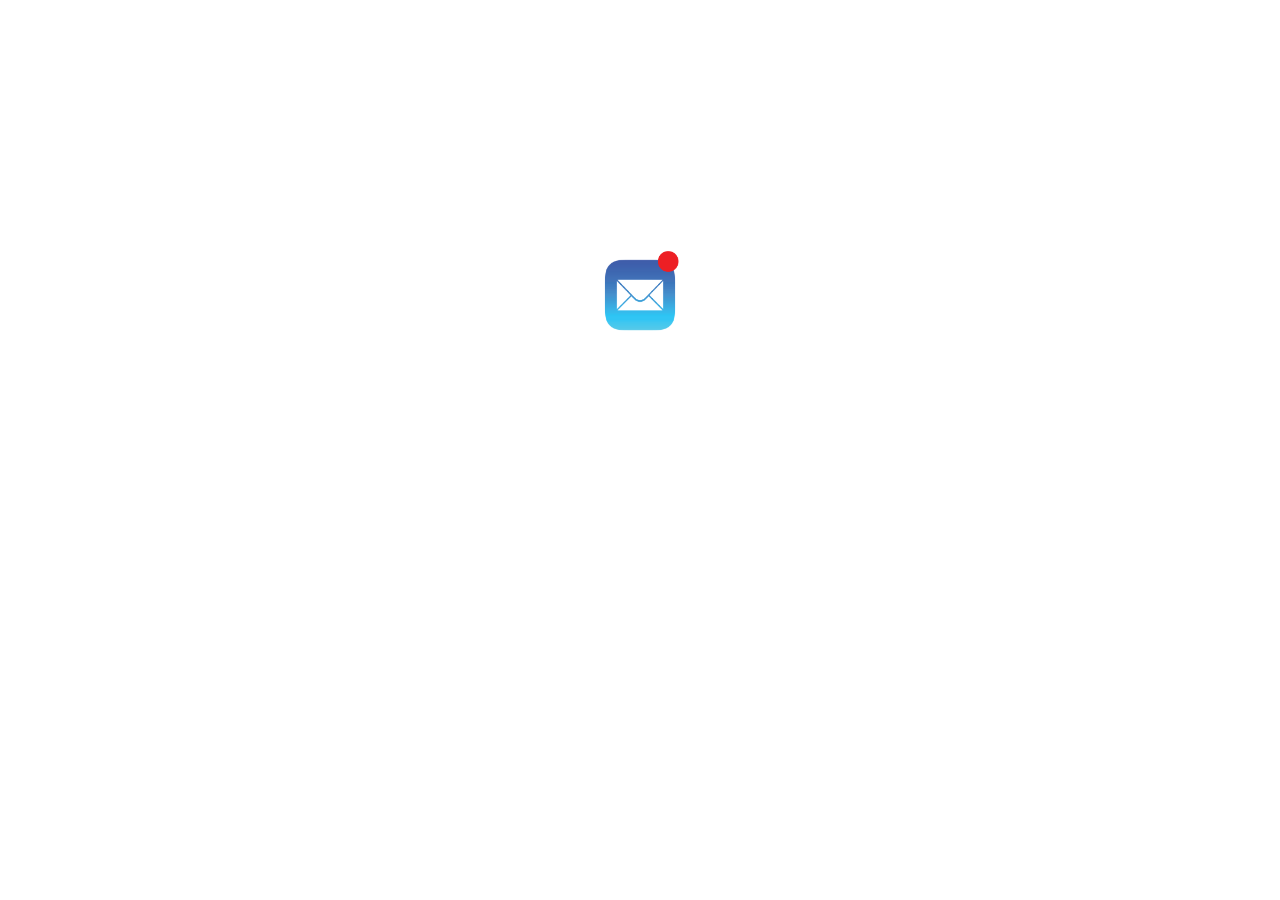
<file: index.html>
<!DOCTYPE html>
<html lang="en">
<head>

	<title>The Age of Earthquakes</title>
			<link rel="stylesheet" href="css/pg1.css">

</head>

<body>
	<div class= "mail">
		<a href="pg2.html">
			<img src="img/mail.png" alt ="You've got mail!" class="center">
		</a>
	
	</div>	

<div class = "text-container">

	<div class="line1">	
		<p>An email for you...</p>
	</div>

	<div class="line2">	
		<p>Possibly the best email you've ever received!</p>
	</div>

	<div class="line3">	
		<p>What would it say?</p>
	</div>
	
</div>

</body>

</html>
</file>
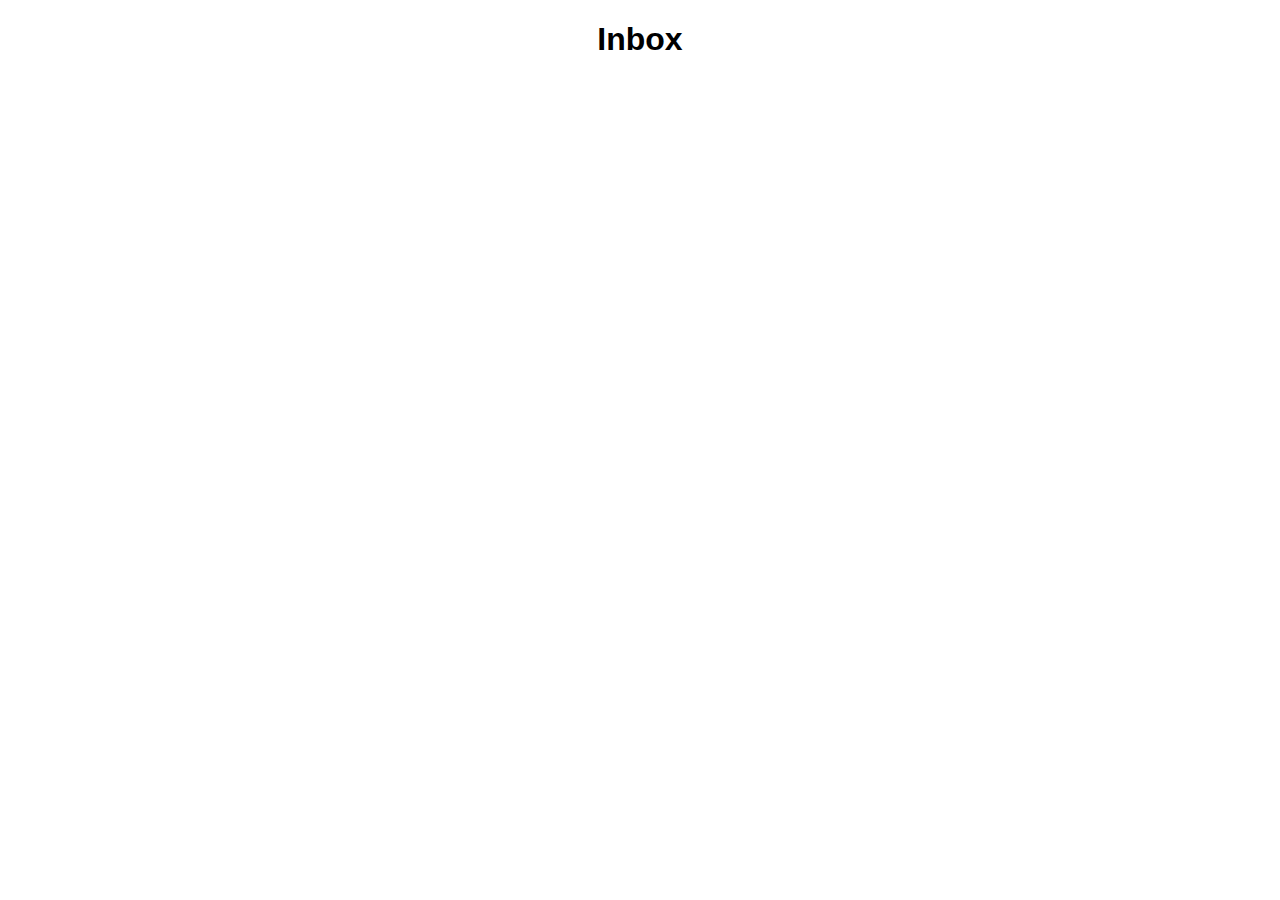
<file: pg2.html>
<!DOCTYPE html>
<html lang="en">
<head>

	<title>The Age of Earthquakes</title>
			<link rel="stylesheet" href="css/pg2.css">

</head>

<body>
		
	
<div class = "mail-container">
	<div id="mailtext inbox">
		<h1>Inbox</h1>
	</div>
	<div class = "box mailtext one">
		<p>Contents of the Lost Ark revealed in stunning set of JPEGs. Click now, and hope your face doesn't melt off. Premium Access Members access bonus images and qualify for a Thomas Cook Tour of Hitler's Germany.</p>
	</div>
	
	<div class = "box mailtext two">
		<p>Kitten video so cute as to induce strokes triggering health crisis in US senior-care facilities. <mark>Medical warning:</mark> do not view the following videos if you have high blood pressure or arte using blood thinners</p>
	</div>

	<div class = "box mailtext three">
		<p>Legendary 141-character Tweet discovered on Latvian server, now causing mayhem in tech and infotainment world.</p>
	</div>

	<div class = "box mailtext four">
		<p>The person on Earth most identical to you has been located. <u>Click this link</u> to make the connection</p>
	</div>

	<div class = "mailtext inbox">
		<a href="pg3.html"><button>Move to Folder</button></a>
	</div>
</div>



</body>

</html>
</file>
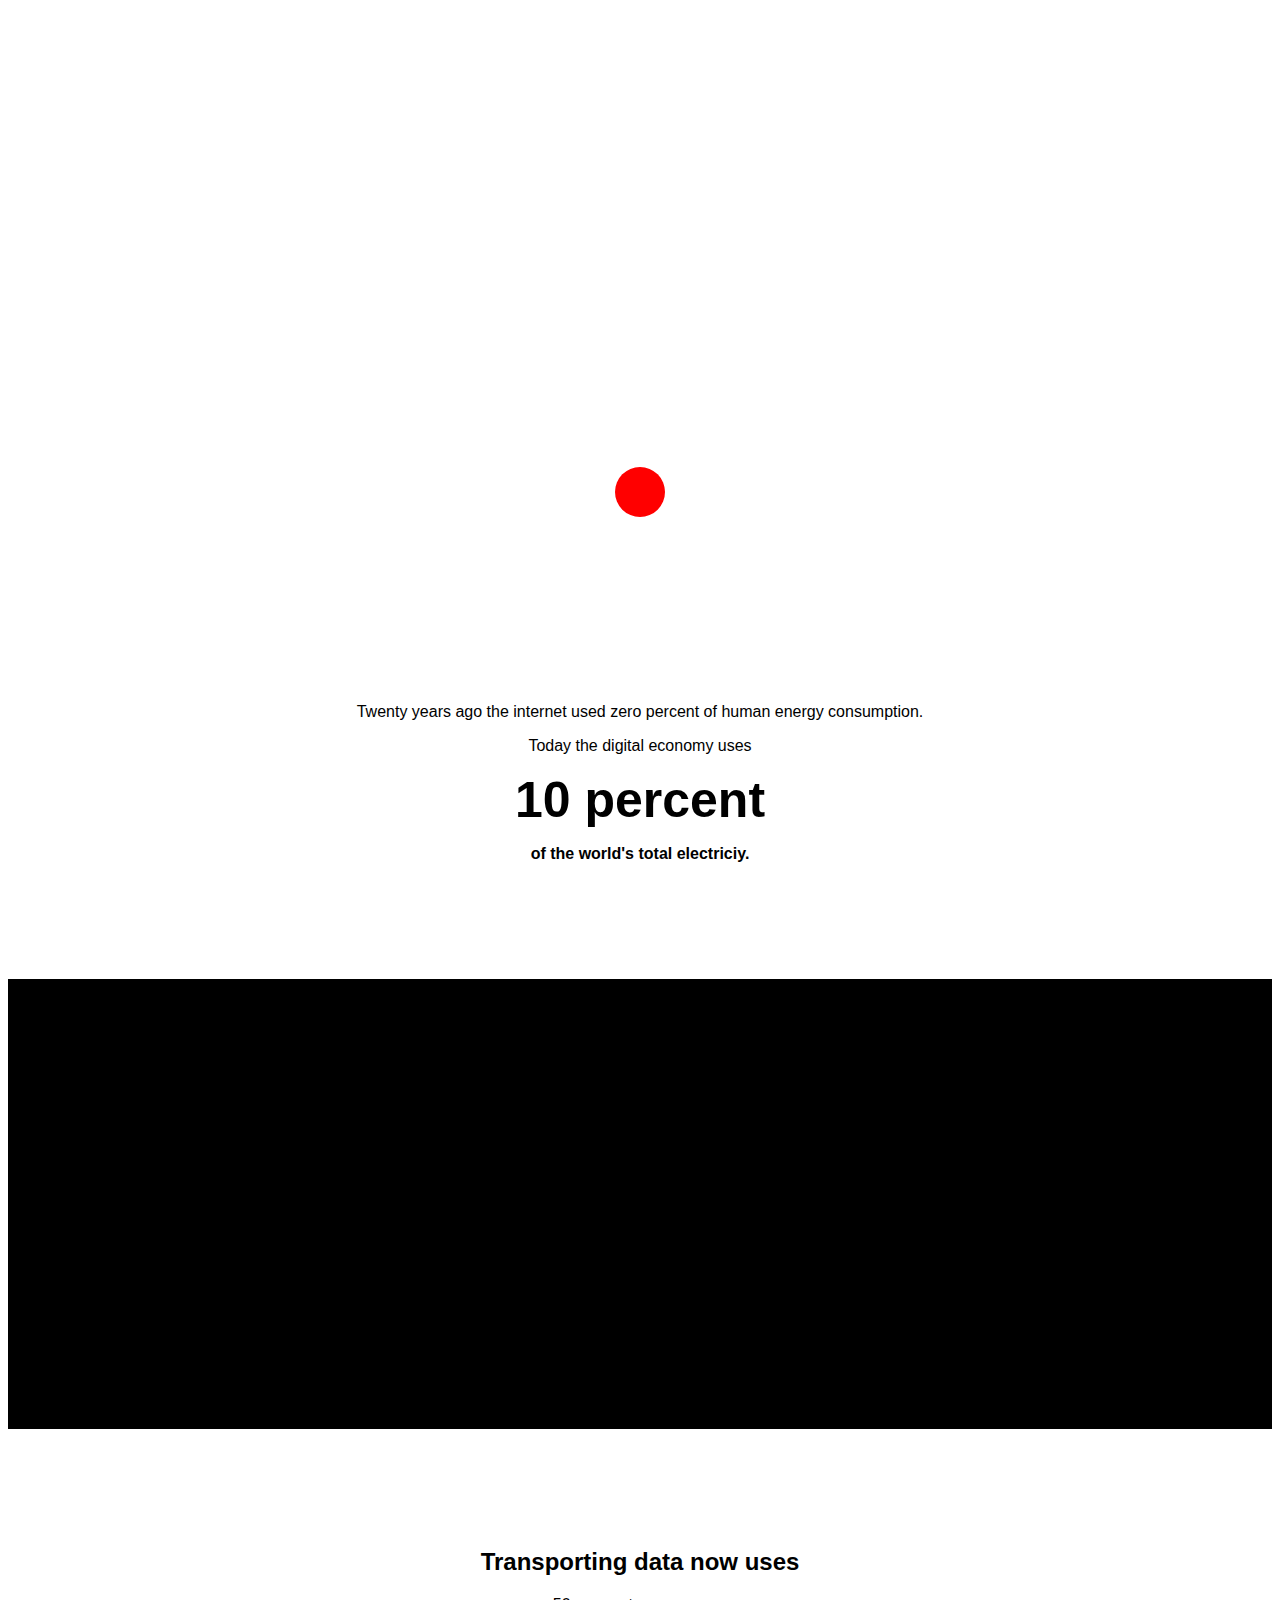
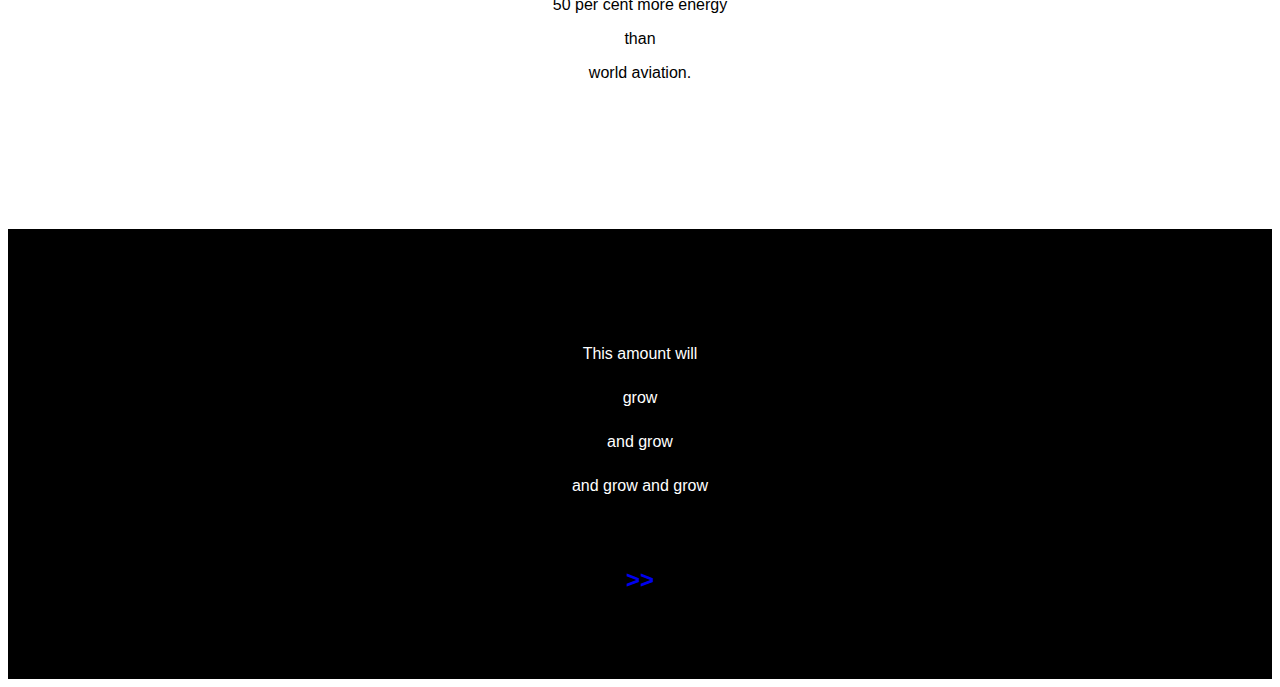
<file: pg3.html>
<!DOCTYPE html>
<html lang="en">
<head>

	<title>The Age of Earthquakes</title>
			<link rel="stylesheet" href="css/pg3.css">
</head>



<body>
    <div class="container1">
      <h3 class ="header">So here's the thing</h3>
      <h2 class="header2">The bulk of human activity is the creation and moving of information</h2>
      <div class = "activity"></div>
    </div>


    
      <div class="container2">
      <p>Twenty years ago the internet used zero percent of human energy consumption.</p> 
      <p>Today the digital economy uses</p> 
      <span class ="emphasis flash"> 10 percent </span>
      <p class="flash"><strong>of the world's total electriciy.</strong></p>
    </div>

    <div class="container3">
      <p><strong>It's the same amount that was used to light</strong> </p>
        <span class ="emphasis"> the entire planet in 1985.</span>
    </div>

    
    <div class="container4">
      <h2>Transporting data now uses</h2>
      <p class ="grow">50 per cent more energy</p>
      <span>than</span>
      <p class="aviation">world aviation.</p>
    </div>

    <div class="container5">
      <p>This amount will</p>
      <p class="grow2">grow </p>
      <p class="grow2">and grow </p>
      <p class="grow2">and grow and grow</p>
      <br><br>
      <a href="pg4.html"><h2>>></h2></a>
    </div>
</body>
</html>
</file>
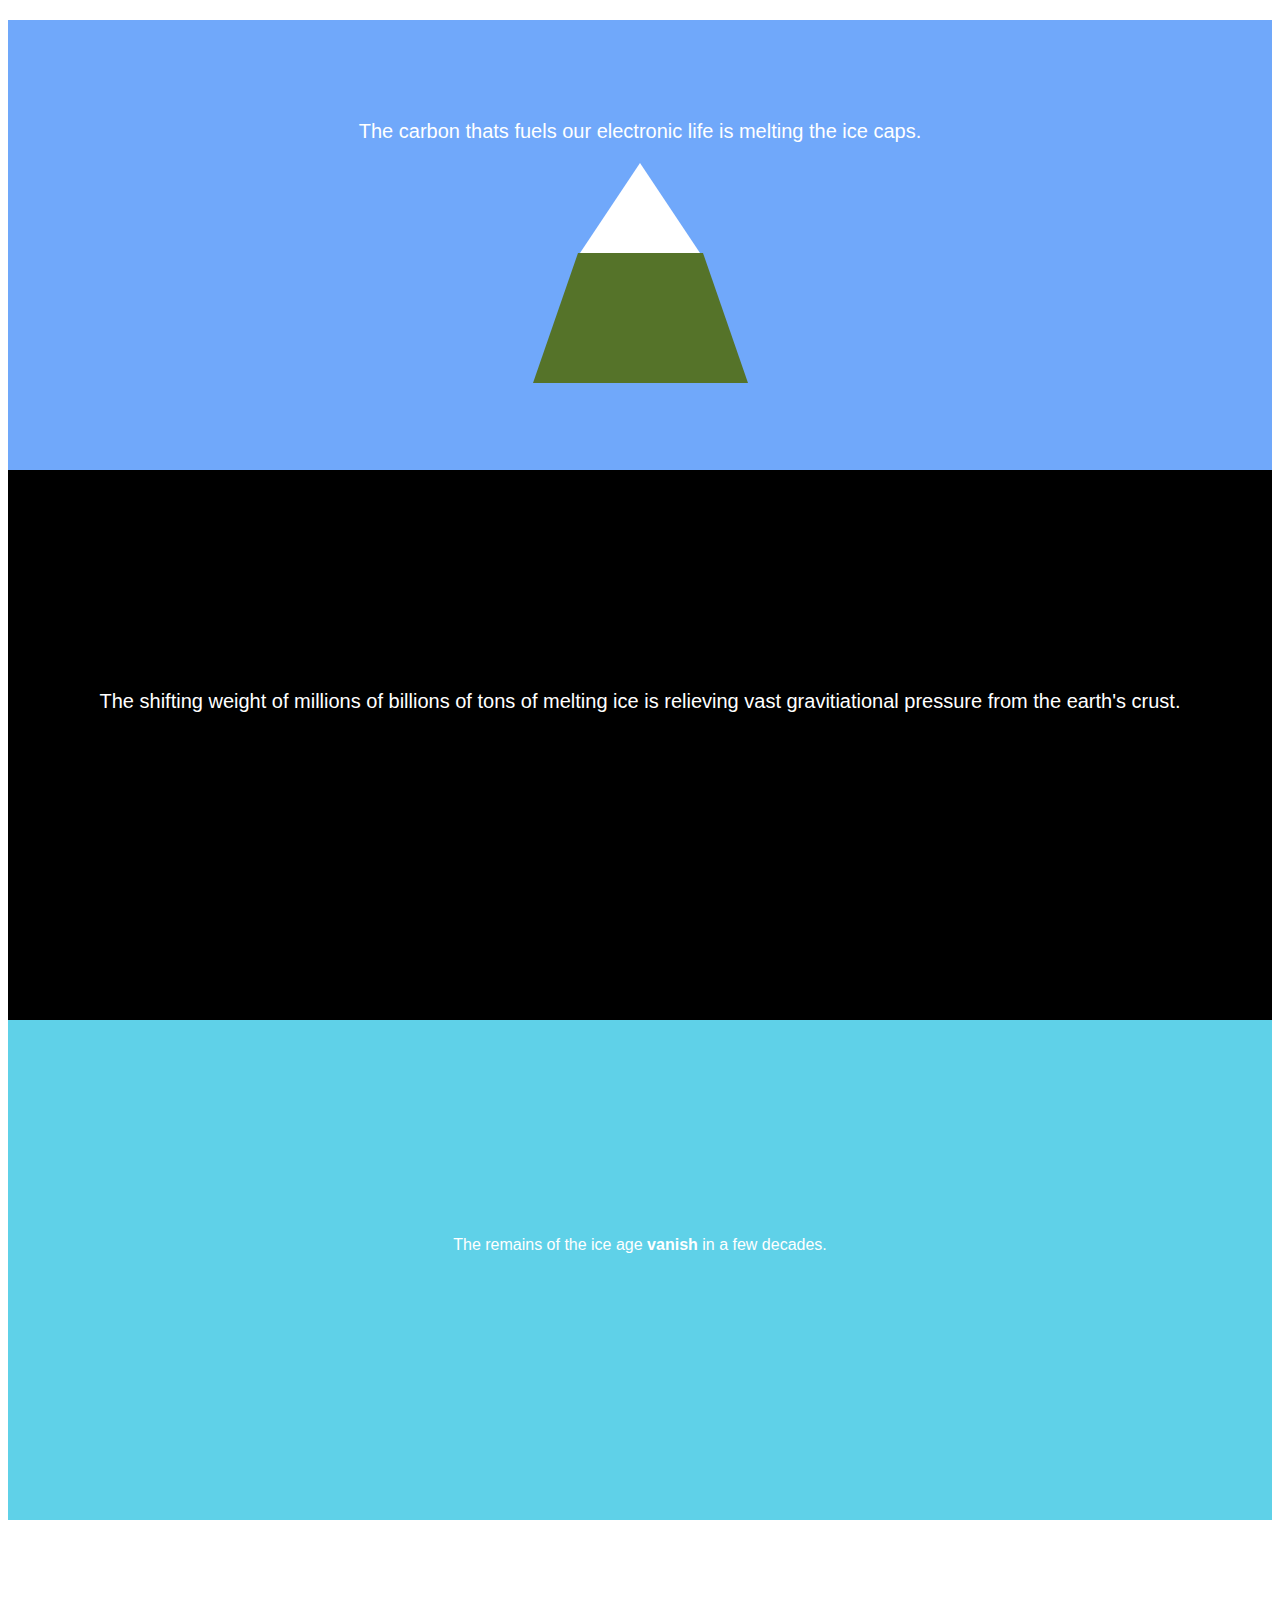
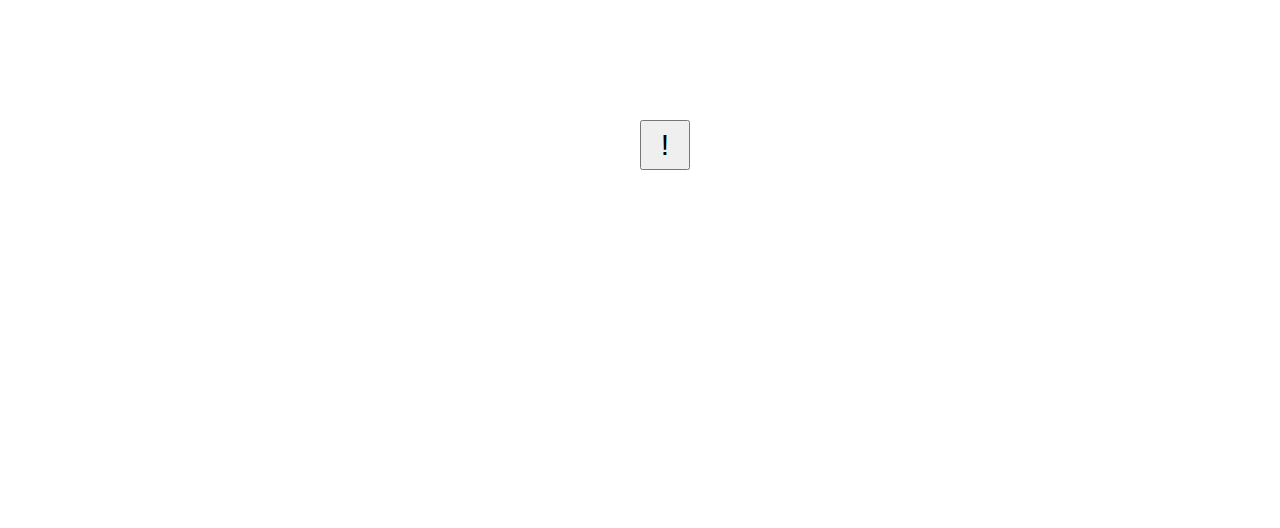
<file: pg4.html>
<!DOCTYPE html>
<html lang="en">
<head>

	<title>The Age of Earthquakes</title>
			<link rel="stylesheet" href="css/pg4.css">

</head>

<script src="js/pg4.js"></script> 


<body>
  
      <div id="container1">
      <p class="text">The carbon thats fuels our electronic life is melting the ice caps.</p>
      <div class = "icecap"></div>    
    	<div class = "mountain"></div>
    </div>


    <div id="container2">
      <p class="shift text">The shifting weight of millions of billions of tons of melting ice is relieving vast gravitiational pressure from the earth's crust.</p>
    </div>
    
     <div id="container3">
      <p class="vanish">The remains of the ice age <b>vanish</b> in a few decades.</p>
      </div>
    
    <div id="container4">
      <div class="button">
      <button class="big" onclick="typeWriter()">!</button>
      </div>
      <a href="pg5.html"><p id="type"></p></a>

     </div>
  
</body>
</html>
</file>
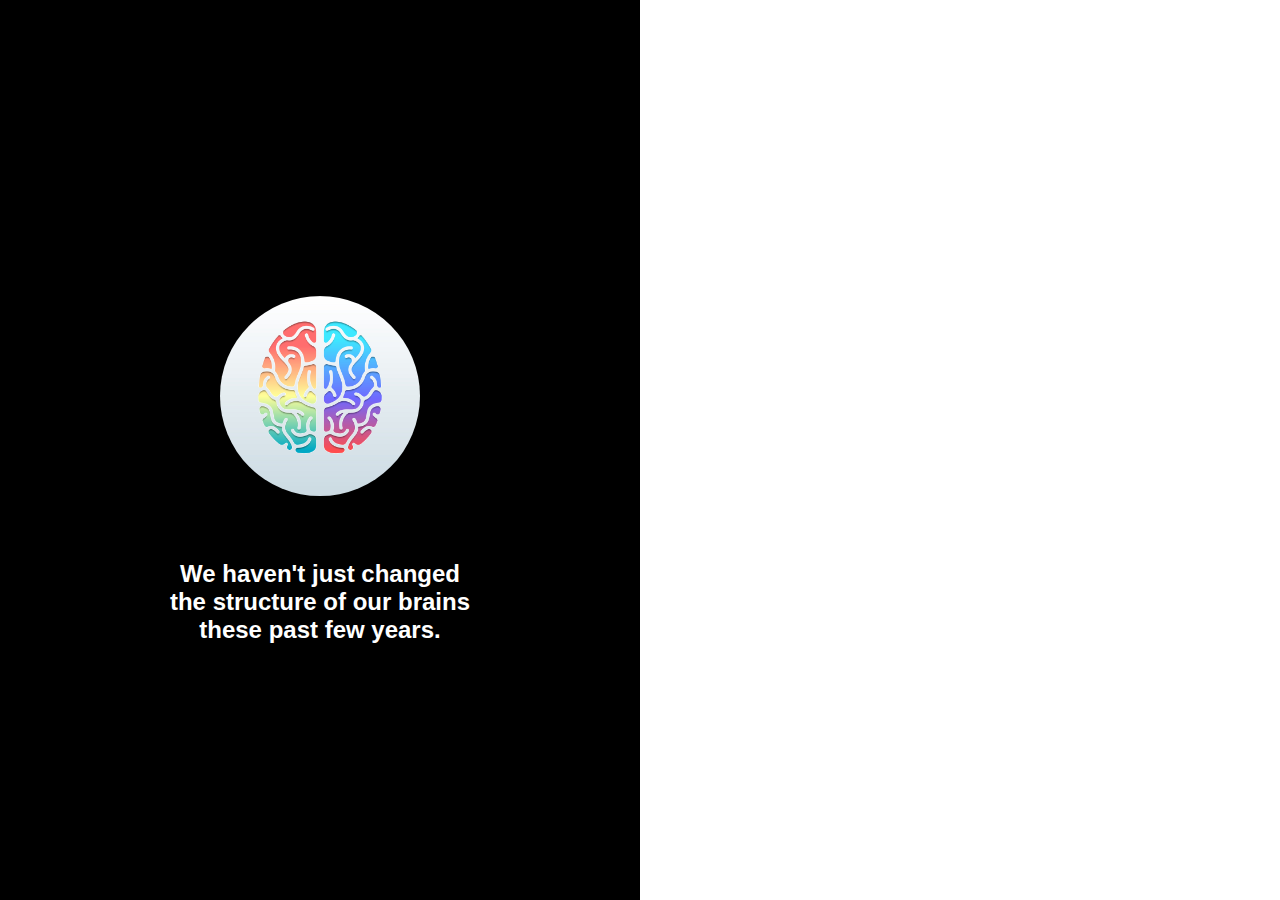
<file: pg5.html>
<!DOCTYPE html>
<html lang="en">
<head>

  <title>The Age of Earthquakes</title>
      <link rel="stylesheet" href="css/pg5.css">

</head>
<body>
  <!--https://www.w3schools.com/howto/howto_css_split_screen.asp-->
<div class="split left">
  <div class="centered">
  
    <div class="brain">
    <img src="img/brain.jpg" alt="Evolution">
  </div>

    <h2>We haven't just changed the structure of our brains these past few years.</h2>
  </div>
</div>

<div class="split right">
  <div class="centered">
  
    <div class="earth">
      <img src="img/globe.gif" alt="Our home">
    </div>
  
    <h2>We've changed the structure of our planet.</h2>

    <a href="pg6.html"><h2 class ="arrow">>></h2></a>
     </div>
</div>
</body>
</html>
</file>
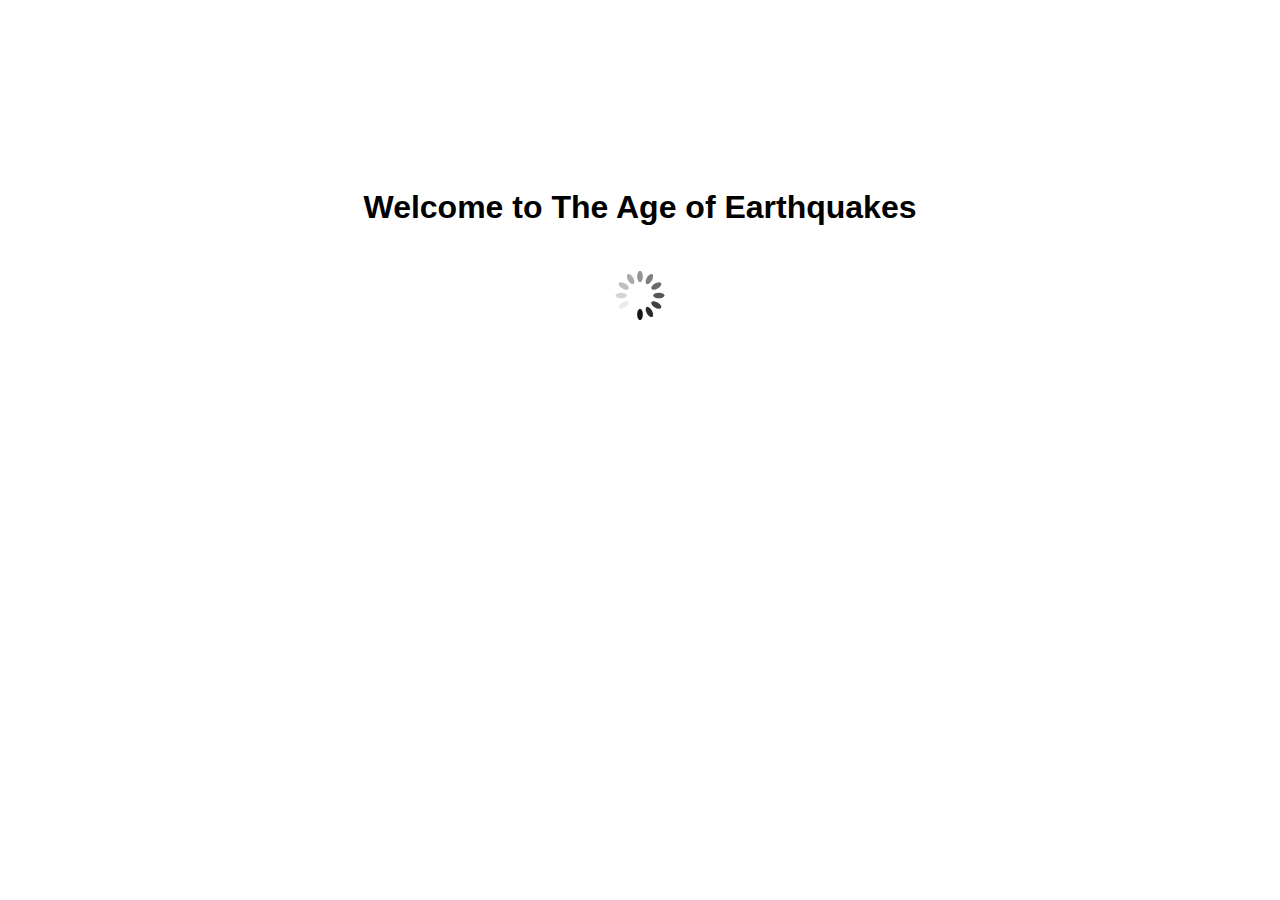
<file: pg6.html>
<!DOCTYPE html>
<html lang="en">
<head>

	<title>The Age of Earthquakes</title>
			<link rel="stylesheet" href="css/finalpg.css">
</head>

<body>
<div class="closing-text">
	<h1>Welcome to The Age of Earthquakes</h1>
	<img src="img/loading.svg" alt ="Now loading..." class="center">
</body>

</html>
</file>
<file: css/pg1.css>
body{
  font-family: Arial;
	background-color: white;
	text-align: center;
	color: black;
	padding-top: 15em; 
}

p{
font-size: 12;
padding-top: 1em; 
text-align: center;
 margin:auto;
}

.line1{
  opacity: 0;
  animation: fadein;
animation-duration: 5s;
  animation-fill-mode: forwards;

}

.line2{
  opacity: 0;
  animation: fadein;
  animation-duration: 5s;
  animation-delay: 2s;
      animation-fill-mode: forwards;

}

.line3{
  opacity: 0;
  animation: fadein;
animation-duration: 5s; 
animation-delay: 5s;
animation-fill-mode: forwards;

}




@keyframes fadein {
  20% { opacity: 0;}
  80% { opacity : 1;}
  100% {opacity: 1;}
}

.text-container{
    padding-top: 2em; 
}

.mail {
  animation: bounce 1.25s;
  animation-iteration-count: infinite;
}

@keyframes bounce {
  0% { transform: translateY(-5%);}
  10% { transform: translateY(15%);}
  25% { transform:translateY(0%);}
  35% { transform: translateY(12%);}
  45% { transform:translateY(0%);}
  50% { transform:translateY(7%);}
  60% { transform:translateY(0%);}
  65% { transform:translateY(3%);}
  70% { transform:translateY(0); }

}


/* wiggle effect courtesy of https://www.w3schools.com/howto/howto_css_shake_image.asp */

.center {
	display: block;
	margin-left: auto;
	margin-right: auto;
	width: 7.5%;
}

.box{
  width: 500px;
  height: 200px;
  position: relative;
  margin: 10px;
  float: center;
  border: 1px solid black;

}
</file>
<file: css/pg2.css>
body{
  font-family: Arial;
	background-color: white;
	text-align: center;
	color: black;
}

p{
font-size: 12;
text-align: left;
 margin: auto;
}

mark{
  background-color: red;
  color: white;
}

.mailcontainer{
  width: 500 px;
  display: block;
}

.mailtext{
  opacity: 0;
  animation: fadein;
  padding: 15px;
  border: 5 px solid black;
  animation-duration: 5s;

}


.mailtext.one{
  animation-fill-mode: forwards;
}

.mailtext.two{
  animation-delay: 1s;
  animation-fill-mode: forwards;
}

.mailtext.three{
  animation-delay: 2s;
  animation-fill-mode: forwards;
}

.mailtext.four{
  animation-delay: 3s;
  animation-fill-mode: forwards;
}

.mailtext.inbox{
  animation-duration: 3s; 
  animation-fill-mode: forwards;
}



@keyframes fadein {
  20% { opacity: 0;}
  80% { opacity : 1;}
  100% {opacity: 1;}
}

.text-container{
    padding-top: 2em; 
}

.center {
	display: block;
	margin-left: auto;
	margin-right: auto;
	width: 7.5%;
}

.box{
  position: relative;
  width: 500px;
  margin: 20px;
  border: 1px solid #000000;
  margin-left: auto;
  margin-right: auto;
}
</file>
<file: css/pg3.css>
body{
  font-family: Arial;
  text-align: center;

}

a{
	text-decoration: none;
}



.container1{
	padding-top: 100px;
	padding-bottom: 100px;
}

.header{
opacity: 0;
  animation-name: fadeIn;
  animation-iteration-count: 1;
  animation-timing-function: ease-in;
  animation-fill-mode: forwards;
  animation-duration: 2s;
}

.header2{
	opacity: 0;
  animation-name: fadeIn;
  animation-iteration-count: 1;
  animation-timing-function: ease-in;
  animation-duration: 2s;
  animation-delay: 1s;
  animation-fill-mode: forwards;
  padding-top: 150px;
  padding-bottom: 100px;
}

.activity{
	margin-left: auto;
	margin-right: auto;
  width: 50px;
  height: 50px;
  border-radius: 50%;
  background-color: red;
  position: relative;
  animation: move 4s infinite;
  animation-direction: alternate-reverse;
}

@keyframes move {
  0%   {background-color:red; left:0px;}
  25%  {background-color:yellow; left:200px;}
  50%  {background-color:blue; left:-200px;}
  75%  {background-color:green; left::200px;}
  100% {background-color:red;  left:0px;}
}

/*////////////////////////////////////////*/


.container2{
	padding-top: 70px;
	padding-bottom: 100px;
}

.emphasis{
	font-size: 50px;
	font-weight: bolder;
	
}

.flash{
	animation: flash 1s infinite alternate-reverse;
}

/*////////////////////////////////////////*/



.container3{
	background-color: black; 
	padding-top: 150px;
	padding-bottom: 100px; 
	height: 200px;
	width: auto;
  transition: background-color 2s;

}

.container3:hover{
	background-color: #D0E3C4
}

@keyframes fadeIn {
  0% {    opacity: 0;}
  100% {    opacity: 1;}
}

@keyframes flash {
	0%{ color: black }
	100%{ color: #D0E3C4 }
}

/*////////////////////////////////////////*/

.container4{
/*	position: absolute;
	left: 50%;
  transform: translate(-50%, 50%);*/
  padding-top: 100px;
  padding-bottom: 50px; 
  height: 250px;
}

.grow{
size: 50px;
animation: grow 2s infinite alternate;
}

@keyframes grow {
  0% { transform: scale(1);}
  100% { transform: scale(1.5);}
}
.aviation{
	size: 50px;
}
/*////////////////////////////////////////*/


.container5{
	background-color: black;
	color: white;
	left: 50%;
  	padding-top: 100px;
	padding-bottom: 100px; 
	height: 250px;
	transition: scale 5s; 
	text-overflow: hidden;
} 

.grow2{
	padding-top: 10px;
	animation: big 4s infinite;

}

@keyframes big {
  0% { transform: scale(1);}
  100% { transform: scale(7);}
}

/*////////////////////////////////////////*/
</file>
<file: css/pg4.css>
body{
  font-family: Arial;
}

a{
 color: red
}
    
a:hover {
  color: black;
}


.text{ 
 	padding-top: 100px;
  	text-align: center;
    font-family: Arial;
    font-size: 20px;
    color: white;
  }


/*///////////////////////////////////////////////////////////*/

#container1{
  height: 450px;
  background-color: #70A8FA;
}


.icecap {
	transition: 2s;

 	align-items: border-bottom-color: center;
	width: 0;
	height: 0;
	border-left: 60px solid transparent;
	border-right: 60px solid transparent;
	border-bottom-width: 90px; 
	border-bottom-style: solid ;
	border-bottom-color: white;
	margin-right: auto;
	margin-left: auto; 
}

.icecap:hover {
border-bottom-width: 10px;
	cursor: progress;
}


.mountain{
	transition: 1s ;
	align-items: center;
	border-bottom: 130px solid #557329;
	border-left: 45px solid transparent;
	border-right: 45px solid transparent;
	height: 0;
	width: 125px;
	margin-right:auto;
	margin-left: auto;   
}
/* ///////////////////////////////////////////////////////*/


#container2{
	height: 450px;
	padding-top: 100px;
	background-color: black;

}


.shift:hover {
	animation: melt 5s infinite;

 	
}

/*///////////////////////////////////////////////////////////*/
#container3{
	padding-top: 200px;
	height: 300px;
	background-color: #5FD1E8;

}

.vanish{
	color: white;
  	text-align: center;
	animation: fadeout 3s infinite;
	animation-fill-mode: backwards;
}

/*///////////////////////////////////////////////////////////*/


#container4{
	padding-top: 150px;
	height: 450px;
	background-color: white;
}

.big{
    height:50px;
    width:50px;
    font-size: 30px;
}
.button {
	padding-top: 50px;
  margin: 0;
  top: 50%;
  -ms-transform: translateY(50%);
  transform: translate(50%);
}

#type {
  padding-top: 50px;
  font-family: monospace;
  font-size: 30px;
  text-align: center;
}

/*///////////////////////////////////////////////////////////*/
/*///////////////////////////////////////////////////////////*/

@keyframes melt {
  0% {transform: scaleY(1) translateY(0) ;opacity: 1;}
  80% {transform: scaleY(2.5) translateY(0.5em) ;opacity: 0;}
}



@keyframes fadeout {
  20% { opacity: 1;}
  80% { opacity : 0;}
  100% {opacity: 0;}
}
</file>
<file: css/pg5.css>
body{
  font-family: Arial;
}
a{
  text-decoration: none;
}

/*https://www.w3schools.com/howto/howto_css_split_screen.asp*/
/* Split the screen in half */
.split {
  height: 100%;
  width: 50%;
  position: fixed;
  z-index: 1;
  top: 0;
  overflow-x: hidden;
  padding-top: 20px;
}

/* Control the left side */
.left {
  color: white;
  left: 0;
  background-color: black;.


  opacity: 0;
  animation-name: fadeIn;
  animation-iteration-count: 1;
  animation-timing-function: ease-in;
  animation-duration: 2s;
}

.left img {
  width: 200px;
  border-radius: 100%;
  margin: 40px;
}

/* Control the right side */
.right {
  padding-top: 100px;
  right: 0;
  opacity: 0;
  animation-name: fadeIn;
  animation-iteration-count: 1;
  animation-timing-function: ease-in;
  animation-delay: 2s;
  animation-duration: 2s;
  animation-fill-mode: forwards;
}

.right img {
  width: 250px;
  border-radius: 100%;
  padding: 10px;
}

/* If you want the content centered horizontally and vertically */
.centered {
  position: absolute;
  top: 50%;
  left: 50%;
  transform: translate(-50%, -50%);
  text-align: center;
}

/* Style the image inside the centered container, if needed */

.brain{
animation: brain 2s infinite;

}

.earth{
  animation: earth 2s infinite;
}

.arrow{
  padding-top: 30px;
  opacity: 0;
  animation: fadeIn 1s;
  animation-iteration-count: 1;
  animation-delay: 5s; 
  animation-fill-mode:forwards;
}

@keyframes earth{
  0% {transform: scale(1,1);}
  25% {transform: scale(1.25,1);}
  50% {transform: scale(1,1);}
  75% {transform: scale(1,1.25);}
  100%{transform: scale(1,1);}
}

@keyframes brain{
  0% {filter: hue-rotate(0deg);}
  100%{filter: hue-rotate(360deg);}
}

@keyframes fadeIn {
  0% {    opacity: 0;}
  100% {    opacity: 1;}
}
</file>
<file: css/finalpg.css>
body{
  font-family: Arial;
	background-color: white;
	text-align: center;
	color: black;
	padding-top: 10em; 

}

h1 {
  animation: wiggle 1s;
  animation-iteration-count: infinite;
}

@keyframes wiggle {
  0% { transform: translate(1px, 1px) rotate(0deg); }
  10% { transform: translate(-1px, -2px) rotate(-1deg); }
  20% { transform: translate(-3px, 0px) rotate(1deg); }
  30% { transform: translate(3px, 2px) rotate(0deg); }
  40% { transform: translate(1px, -1px) rotate(1deg); }
  50% { transform: translate(-1px, 2px) rotate(-1deg); }
  60% { transform: translate(-3px, 1px) rotate(0deg); }
  70% { transform: translate(3px, 1px) rotate(-1deg); }
  80% { transform: translate(-1px, -1px) rotate(1deg); }
  90% { transform: translate(1px, 2px) rotate(0deg); }
  100% { transform: translate(1px, -2px) rotate(-1deg); }
}


/* wiggle effect courtesy of https://www.w3schools.com/howto/howto_css_shake_image.asp */

.center {
	display: block;
	margin-left: auto;
	margin-right: auto;
	width: 7.5%;
}
</file>
